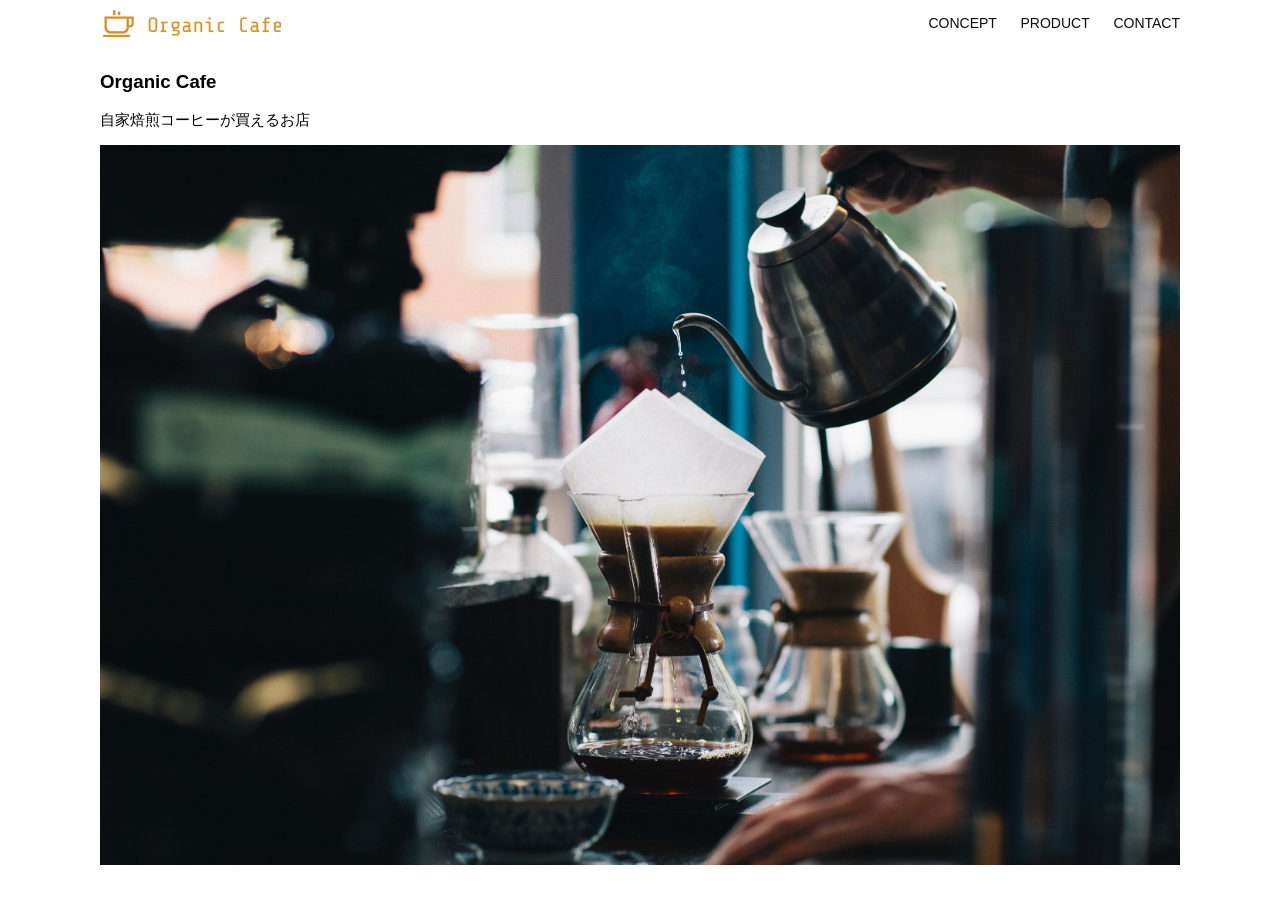
<file: kadai_013/index.html>
<!DOCTYPE html>
<html>
  <head>
    <title>Organic Cafe</title>
    <meta charset="UTF-8" />
    <meta name="description" content="自家焙煎のコーヒーがお家で楽しめるOrganic Cafe"/>
    <meta name="viewport" content="width=device-width, initial-scale=1.0" />
    <link rel="stylesheet" href="style.css" />
  </head>
  <body>
    <!-- ヘッダー -->
    <header>
      <!-- ロゴ -->
      <a href="index.html" id="logo"><img src="images/logo.png" alt="トップページに戻る"/></a>

      <!-- PC用ナビゲーション -->
      <nav id="nav-pc">
        <a href="index.html#concept">CONCEPT</a>
        <a href="index.html#product">PRODUCT</a>
        <a href="index.html#contact">CONTACT</a>
      </nav>

      <!-- SP用メニューボタン -->
       <img id="menu-sp" src="images/button-menu.png" alt="ナビゲーションを開く" onclick="document.getElementById('nav-sp').style.display = 'block'">

      <!-- SP用ナビゲーション -->
       <nav id="nav-sp">
        <ul>
          <li>
            <img id="close" src="images/button-close.png" alt="ナビゲーションを閉じる" onclick="document.getElementById('nav-sp').style.display = 'none'">
          </li>
          <li>
            <a id="logo-sp" href="index.html" onclick="document.getElementById('nav-sp').style.display = 'none'">
              <img src="images/logo-sp.png" alt="トップページに戻る">
            </a>
          </li>
          <li>
            <a class="menu" href="index.html#concept" onclick="document.getElementById('nav-sp').style.display = 'none'">CONCEPT</a>
          </li>
          <li>
            <a class="menu" href="index.html#product" onclick="document.getElementById('nav-sp').style.display = 'none'">PRODUCT</a>
          </li>
          <li>
            <a class="menu" href="index.html#contact" onclick="document.getElementById('nav-sp').style.display = 'none'">CONTACT</a>
          </li>
          </ul>
        </nav>
    </header>

    <main>
      <article>
        <!-- メインビジュアル -->
        <section id="main-visual">
          <div id="main-message">
            <h1>Organic Cafe</h1>
            <p>自家焙煎コーヒーが買えるお店</p>
          </div>
          <img src="images/main-image.jpg" alt="コーヒーをハンドドリップで淹れる画像"/>
        </section>
      </article>
    </main>
  </body>
</html>
</file>
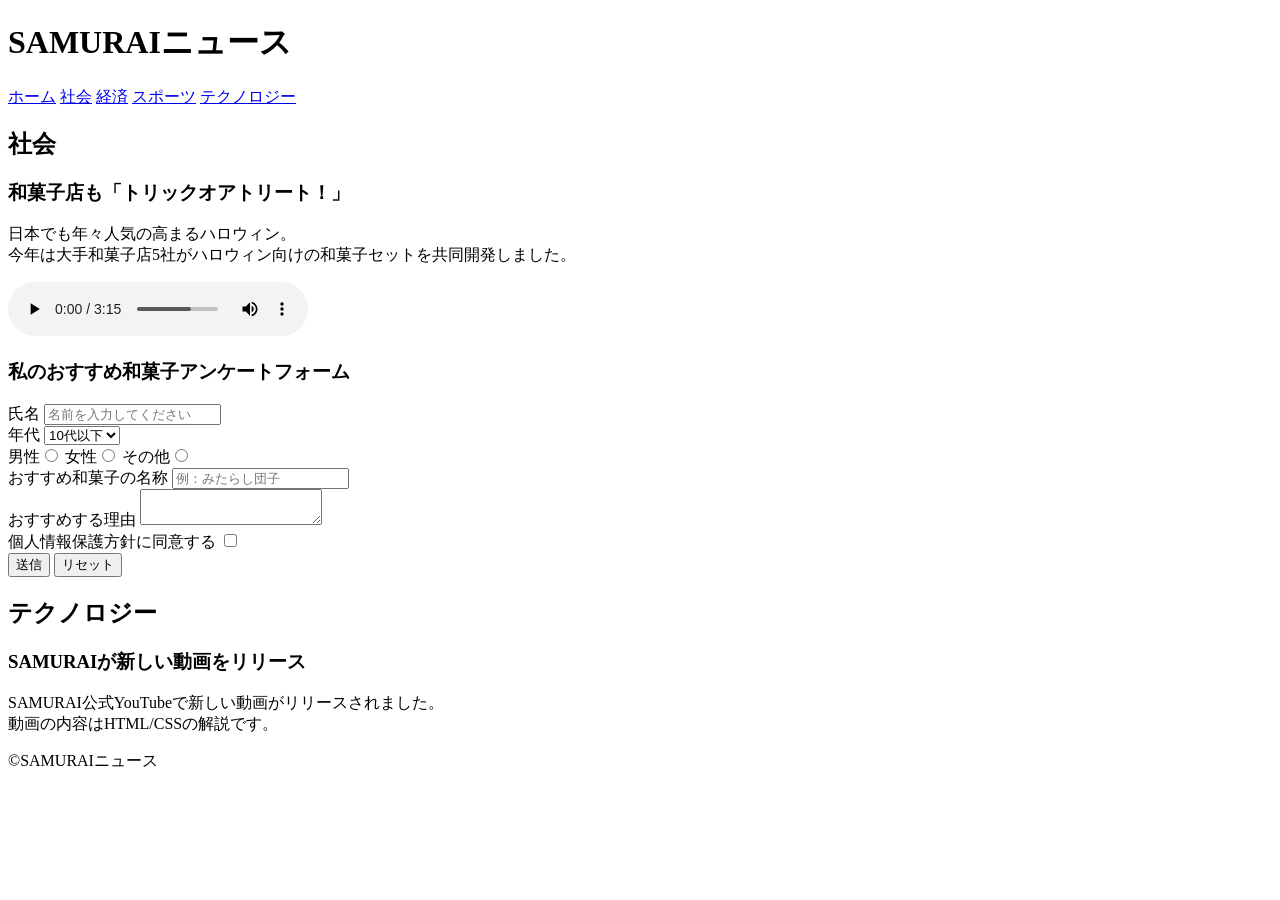
<file: kadai_008/kadai_008.html>
<!DOCTYPE html>
<html>
<head>
    <title>8章課題</title>
    <meta name="description" content="このページは8章の課題です。">
    <meta charset="UTF-8">
</head>
<body>
    <header>
        <h1>SAMURAIニュース</h1>
        <nav>
            <a href="https://www.sejuku.net/">ホーム</a>
            <a href="https://www.sejuku.net/">社会</a>
            <a href="https://www.sejuku.net/">経済</a>
            <a href="https://www.sejuku.net/">スポーツ</a>
            <a href="https://www.sejuku.net/">テクノロジー</a>
        </nav>
    </header>
    <main>
        <article>
            <h2>社会</h2>
            <section>
                <h3>和菓子店も「トリックオアトリート！」</h3>
                <p>日本でも年々人気の高まるハロウィン。<br>今年は大手和菓子店5社がハロウィン向けの和菓子セットを共同開発しました。</p>
                <audio src="ichi.mp3" controls></audio>
            </section>
            <section>
                <h3>私のおすすめ和菓子アンケートフォーム</h3>
                <form>
                    <label>氏名</label>
                        <input type="text" placeholder="名前を入力してください">
                        <br>
                    <label>年代</label>
                        <select>
                        <option>10代以下</option>
                        <option>20代</option>
                        <option>30代</option>
                        <option>40代以上</option>
                        </select>
                        <br>
                    <label>男性</label><input type="radio" name="gender">
                    <label>女性</label><input type="radio" name="gender">
                    <label>その他</label><input type="radio" name="gender">
                        <br>
                    <label>おすすめ和菓子の名称</label>
                        <input type="text" placeholder="例：みたらし団子">
                        <br>
                    <label>おすすめする理由</label>
                        <textarea></textarea>
                        <br>
                    <label>個人情報保護方針に同意する</label>
                        <input type="checkbox">
                        <br>
                    <input type="submit" value="送信">
                    <input type="reset" value="リセット">
                </form>
            </section>
        </article>
        <article>
            <h2>テクノロジー</h2>
            <section>
                <h3>SAMURAIが新しい動画をリリース</h3>
                <p>SAMURAI公式YouTubeで新しい動画がリリースされました。<br>動画の内容はHTML/CSSの解説です。</p>
            </section>
        </article>
    </main>
    <footer>
        <p>&copy;SAMURAIニュース</p>
    </footer>
</body>
</html>
</file>
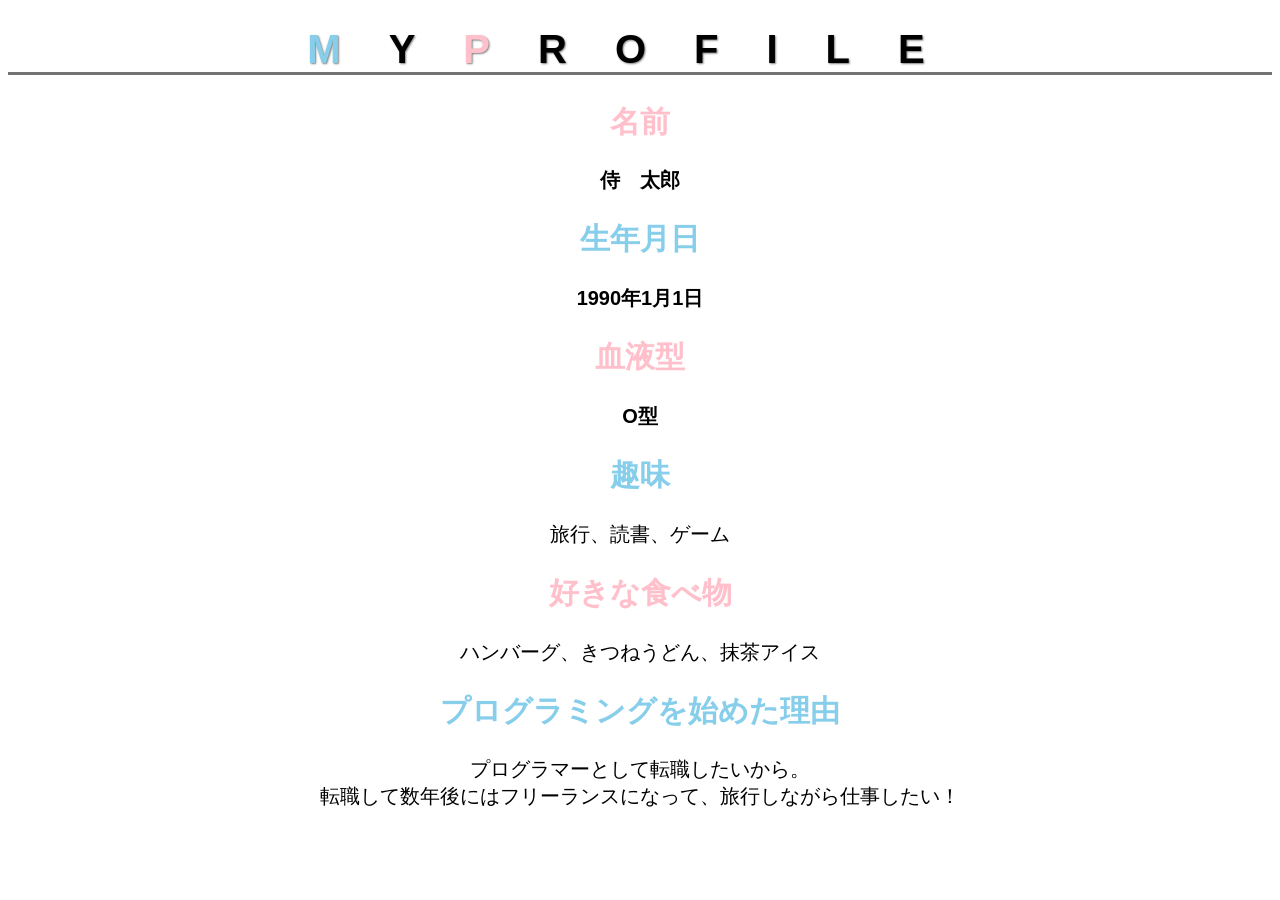
<file: kadai_015/kadai_015.html>
<!DOCTYPE html>
<html>
    <head>
        <title>15章課題</title>
        <meta charset="UTF-8">
        <meta name="description" content="このページは15章の課題です。">
        <link rel="stylesheet" href="style.css">
        <link rel="preconnect" href="https://fonts.googleapis.com">
        <link rel="preconnect" href="https://fonts.gstatic.com" crossorigin>
        <link rel="https://fonts.googleapis.com/css2?family=Josefin+Sans&display=swap" referrerpolicy="stylesheet">  
    </head>
    <body>
        <h1><span class="blue">M</span>Y<span class="pink">P</span>ROFILE</h1>
        <div id="basic">
            <h2 class="pink">名前</h2>
            <p>侍　太郎</p>
            <h2 class="blue">生年月日</h2>
            <p>1990年1月1日</p>
            <h2 class="pink">血液型</h2>
            <p>O型</p>
        </div>
        <h2 class="blue">趣味</h2>
        <p>旅行、読書、ゲーム</p>
        <h2 class="pink">好きな食べ物</h2>
        <p>ハンバーグ、きつねうどん、抹茶アイス</p>
        <h2 class="blue">プログラミングを始めた理由</h2>
        <p>プログラマーとして転職したいから。<br>転職して数年後にはフリーランスになって、旅行しながら仕事したい！</p>
    </body>
</html>
</file>
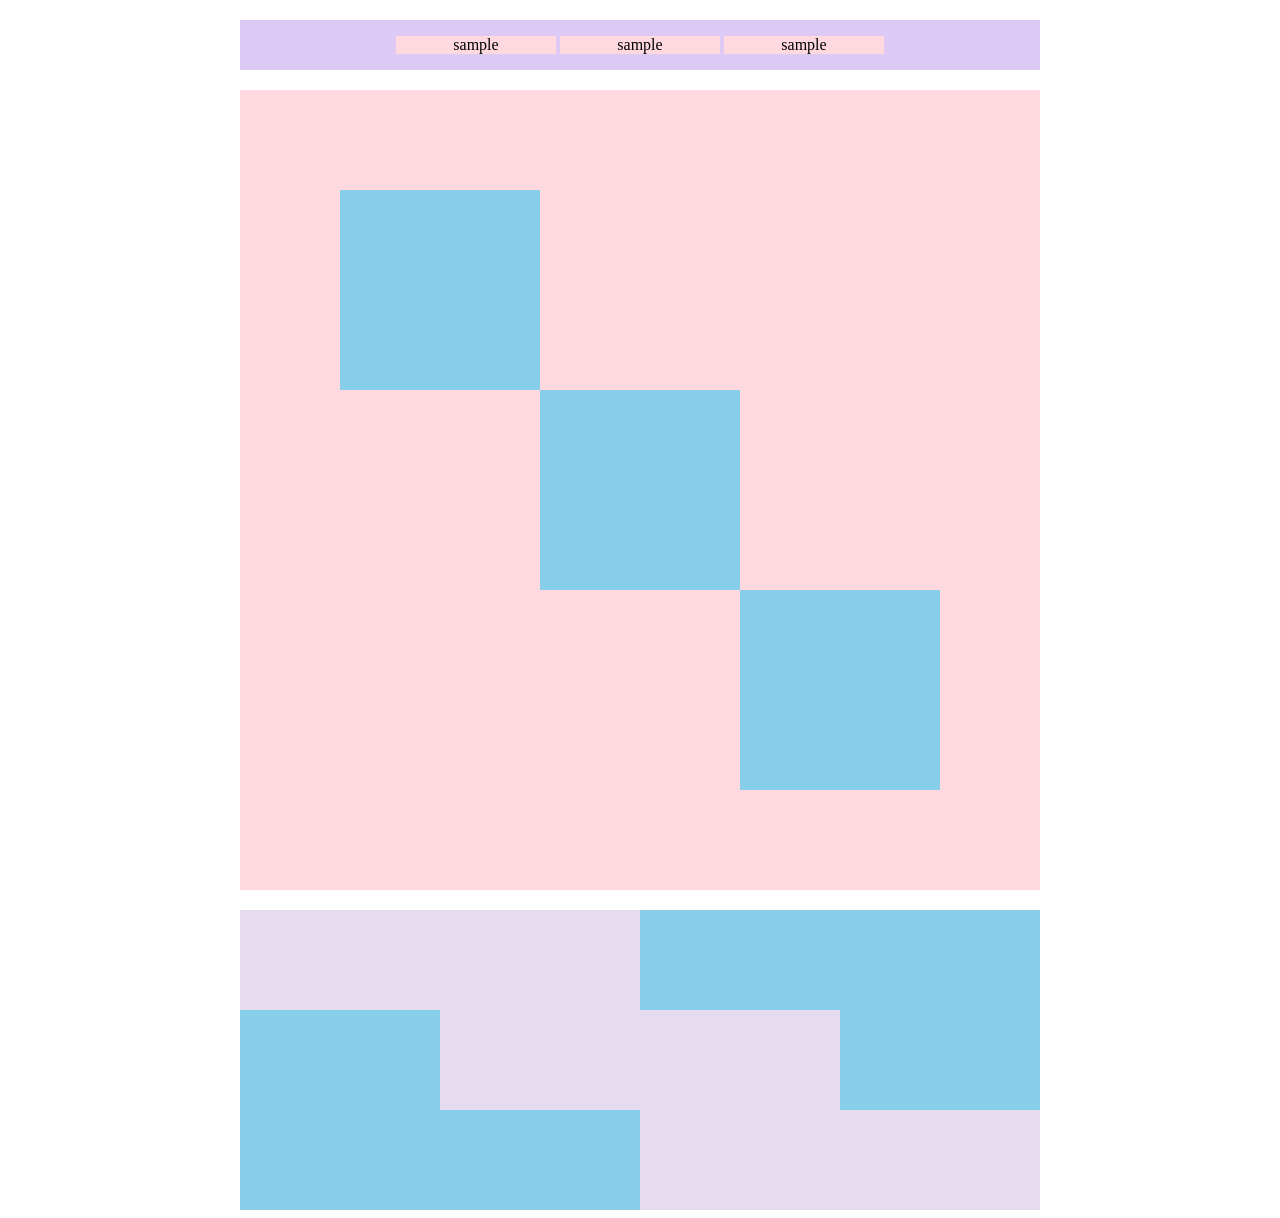
<file: kadai_018/kadai_018.html>
<!DOCTYPE html>
<html>
<head>
  <meta charset="UTF-8">
  <link rel="stylesheet" href="style.css">
  <meta name="description" content="このページは18章の課題です。">
  <title>18章課題</title>
</head>
<body>
  <div id="top">
    <p class="top-child">sample</p>
    <p class="top-child">sample</p>
    <p class="top-child">sample</p>
  </div>
  <div id="middle">
    <div id="middle-child01"></div>
    <div id="middle-child02"></div>
    <div id="middle-child03"></div>
  </div>
  <div id="bottom">
    <div id="bottom-child01"></div>
    <div id="bottom-child02"></div>
    <div id="bottom-child03"></div>
  </div>
</body>
</html>
</file>
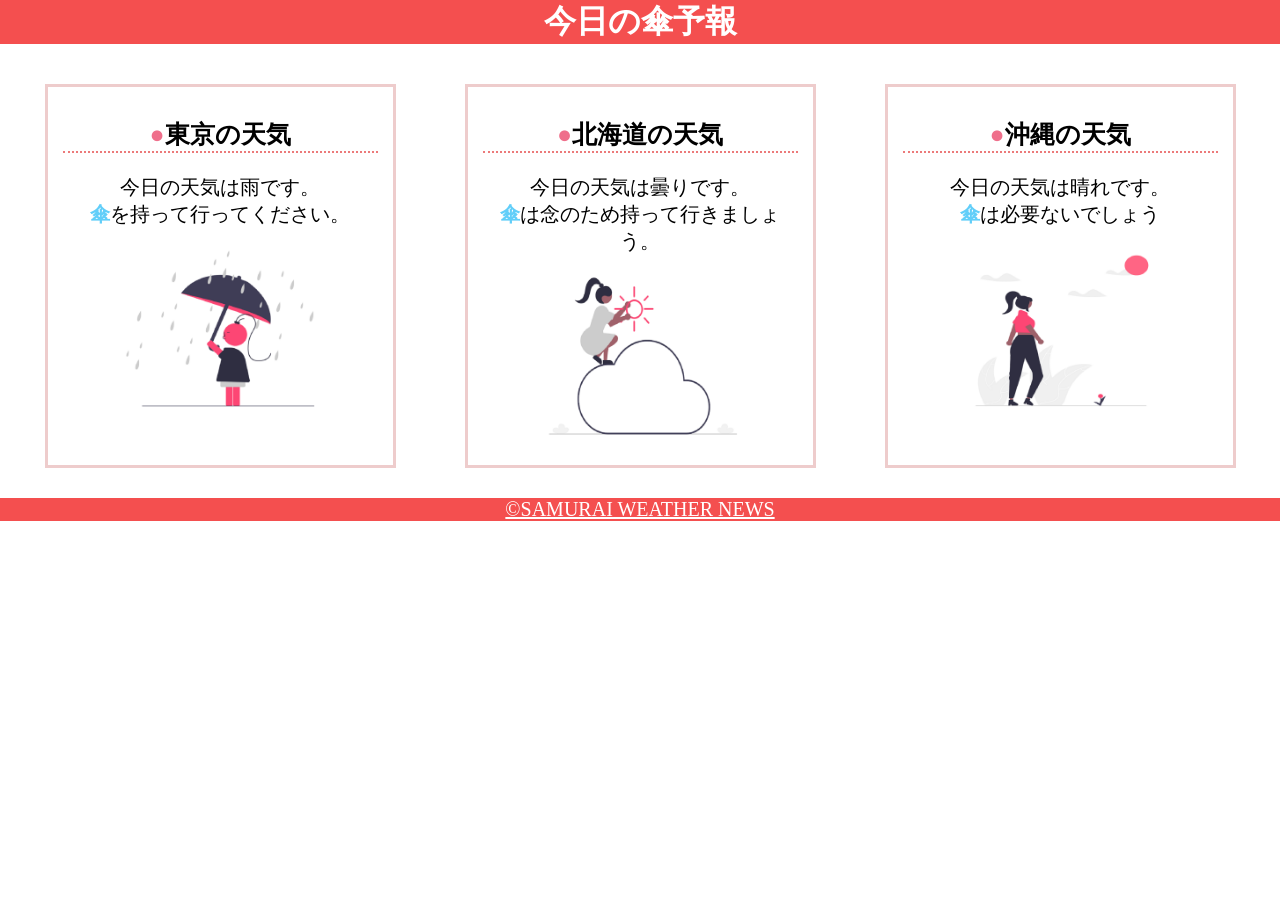
<file: kadai_022/kadai_022.html>
<!DOCTYPE html>
<html>
    <head>
        <meta charset="utf-8">
        <meta name="viewport" content="width=device-width",initial-scale=1.0>
        <link rel="stylesheet" href="style.css">
        <meta name="description" content="このページは22章の課題です。">
        <title>22章課題</title>
    </head>
    <body>
        <header>
            <h1>今日の傘予報</h1>
        </header>

        <main>
            <div id="parent">
                <div class="contents">
                    <h2>東京の天気</h2>
                    <p>今日の天気は雨です。</p>
                    <p>傘を持って行ってください。</p>
                    <img src="images/rainy.png" alt="雨">
                </div>
                <div class="contents">
                    <h2>北海道の天気</h2>
                    <p>今日の天気は曇りです。</p>
                    <p>傘は念のため持って行きましょう。</p>
                    <img src="images/cloudy.png" alt="曇り">
                </div>
                <div class="contents">
                    <h2>沖縄の天気</h2>
                    <p>今日の天気は晴れです。</p>
                    <p>傘は必要ないでしょう</p>
                    <img src="images/sunny.png" alt="晴れ">
                </div>
            </div>
        </main>

        <footer>
            <a href="https://www.sejuku.net/corp/">&copy;SAMURAI WEATHER NEWS</a>
        </footer>
    </body>
</html>
</file>
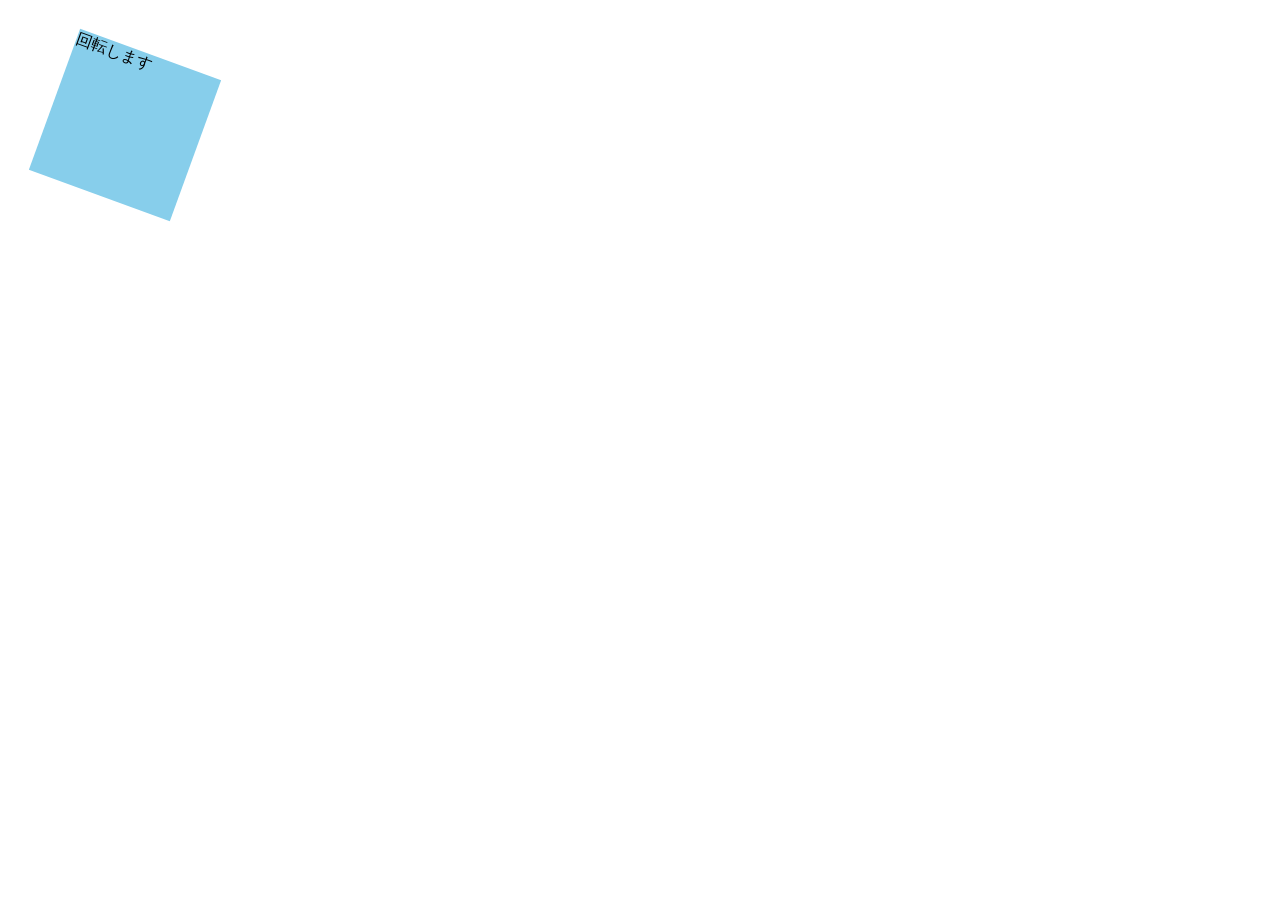
<file: kadai_mdn_css/mdn.html>
<!DOCTYPE html>
<html>
    <head>
        <style>
            div{
                position: absolute;
                left: 50px;
                top: 50px;
                width: 150px;
                height: 150px;
                background-color: skyblue;
                transform: rotate(20deg);
            }
        </style>
    </head>
    <body>
        <div>
            回転します
        </div>
    </body>
</html>
</file>
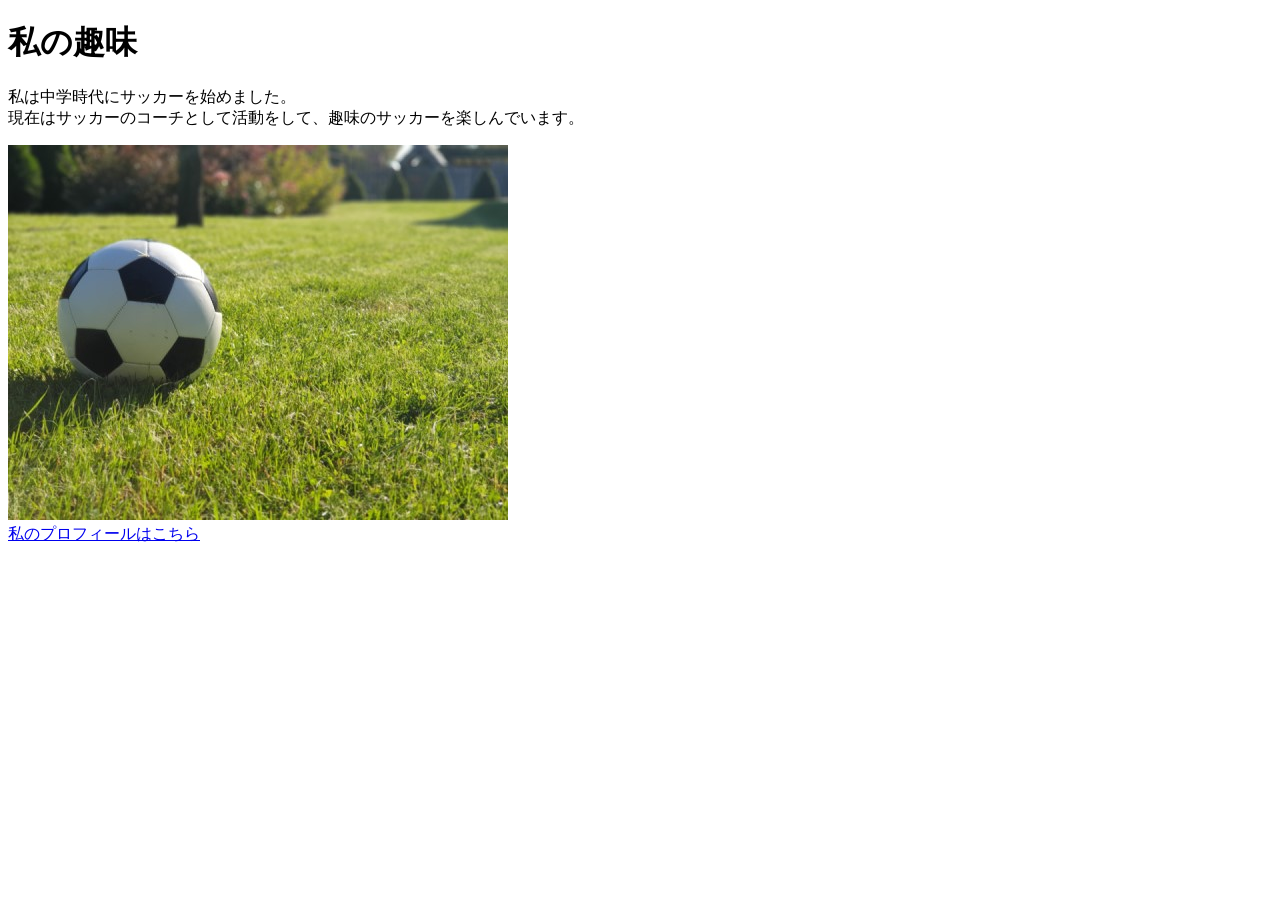
<file: kadai_005/html/kadai_005.html>
<!DOCTYPE html>
<html>
<head>
    <title>5章課題</title>
    <meta name="description" content="このページは5章の課題です。">
    <meta charset="UTF-8">
</head>
<body>
  <h1>私の趣味</h1>
  <p>私は中学時代にサッカーを始めました。<br>
    現在はサッカーのコーチとして活動をして、趣味のサッカーを楽しんでいます。
  </p>
  <img src="../images/sample.jpg" alt="サッカーボールの画像"><br>
  <a href="https://x.com/samuraijuku">私のプロフィールはこちら</a>
</body>
</html>
</file>
<file: kadai_013/style.css>
/* PC、スマホ共通スタイル */
body {
  font-family: "Source Sans Pro", "Hiragino Kaku Gothic ProN", Meiryo, Arial,
    sans-serif;
}

p {
  font-size: 15px;
}

#main-visual>img {
  width: 100%;
}

/*================
PC用のスタイル 
=================*/
@media screen and (min-width: 768px) {
  /* 横幅設定 */
  body {
    max-width: 1080px;
    min-width: 960px;
    margin: 0 auto 0 auto;
  }

  /* ヘッダー */
  header {
    display: flex;
    justify-content: space-between;
  }

  /* ナビゲーションのレイアウト */
  #nav-pc {
    text-align: right;
    font-size: 14px;
    padding-top: 15px;
  }

  /* ナビゲーションのリンクの装飾設定 */
  #nav-pc>a {
    text-decoration: none;
    margin-left: 20px;
  }

  #nav-pc>a:link {
    color: #0d0d0d;
  }

  #nav-pc>a:visited {
    color: #0d0d0d;
  }

  #nav-pc>a:hover {
    color: #0d0d0d;
    text-decoration: underline;
  }

  #nav-pc>a:active {
    color: #0d0d0d;
  }
  #menu-sp {
    display: none;
  }

  #nav-sp {
    display: none;
  }
}

 /*====================
  スマートフォン用のスタイル
 =====================*/
@media screen and (max-width: 767px) {
  body {
  min-width: 375px;
  margin: 0;
  }

  #nav-pc {
    display: none;
  }

 #menu-sp {
  float: right;
  padding: 0;
 }

 #nav-sp {
  background-color:#ce933e ;
  position: absolute;
  left: 0;
  top: 0;
  height: 100%;
  width: 100%;
  display: none;
  z-index: 100;
 }

 #nav-sp ul {
  padding-left: 0;
 }

 #nav-sp li {
  list-style: none;
 }

 #close {
  position: absolute;
  top: 20px;
  right: 20px;
 }

 #logo-sp {
  margin: 80px 0px 30px 20px;
 }

 #nav-sp a {
  display: block;
 }

 #nav-sp a:link {
  color: #ffffff;
 }

 #nav-sp a:visited {
  color: #ffffff;
 }

 #nav-sp a:hover {
  color: #ffffff;
  text-decoration: underline;
 }

 #nav-sp a:active {
  color: #ffffff;
 }

 #nav-sp .menu {
  text-decoration: none;
  display: block;
  margin: 0 20px 0 20px;
  height: 44px;
  font-size: 16px;
  background-image: url("images/arrow.png");
  background-repeat: no-repeat;
  background-position: right top;
 }

}
</file>
<file: kadai_015/style.css>
body {
    font-family: "Arial", "Meiryo", sans-serif;
    text-align: center;
}
html {
    font-size: 20px;
}
.blue{
    color: skyblue;
}
.pink{
    color: rgb(255, 192, 203) ;
}
h1 {
  font-family: "Josefin Sans", sans-serif;
  font-size: 2rem;
  letter-spacing: 1.2em;
  text-shadow: 1px 1px 2px gray ;
  border-bottom: solid 3px rgb(115, 115, 114);
}
#basic p {
 font-weight: bold;
}
</file>
<file: kadai_018/style.css>
#top{
    width: 800px;
    background-color: #dcc9f4;
    margin: 20px auto;
    text-align: center;
}
.top-child{
    width: 20%;
    background-color: #ffd9df;
    display: inline-block;
    text-align: center;
}
#middle{
    width: 800px;
    height: 800px;
    margin: 0px auto 20px auto;
    background-color: #ffd9df;
    text-align: center;
    position: relative;
}
#middle-child01{
    width: 200px;
    height: 200px;
    background-color: #87ceeb;
    position: absolute;
    top: 100px;
    left: 100px;
}
#middle-child02{
    width: 200px;
    height: 200px;
    background-color: #87ceeb;
    position: absolute;
    top: 300px;
    left: 300px;
}
#middle-child03{
    width: 200px;
    height: 200px;
    background-color: #87ceeb;
    position: absolute;
    top: 500px;
    left: 500px;
}
#bottom{
    width: 800px;
    height: 300px;
    background-color: #87ceeb;
    text-align: center;
    margin: 0 auto;
}

#bottom-child01{
    width: 400px;
    height: 100px;
    background-color: #e5dcf0;
}
#bottom-child02{
    width: 400px;
    height: 100px;
    background-color: #e5dcf0;
    position: relative;
    left: 200px;
}
#bottom-child03{
    width: 400px;
    height: 100px;
    background-color: #e5dcf0;
    position: relative;
    left: 400px;
}
</file>
<file: kadai_022/style.css>
h1{
    margin: 0;
    color: rgb(255, 255, 255);
}
p{
    margin: 0 auto;
    font-size: 20px;
}
a{
    font-size: 20px;
}
body{
    margin: 0;
}
header{
    margin-bottom: 20px;
    background-color:  rgb(244, 79, 79);
    text-align: center;
}
main{
    margin: 10px;
}
#parent{
    display: flex;
    justify-content: space-around;
}
.contents{
    border: 3px solid rgb(238, 204, 204);
    flex-basis: 25%;
    padding: 10px 15px;
    margin: 20px auto;
    text-align: center;
}
h2{
    font-size: 25px;
    border-bottom: 2px dotted rgb(236, 122, 122);

}
h2::before{
    content: "●";
    color: rgb(239, 111, 139);
}
.contents p:nth-of-type(2)::first-letter{
    color: rgb(97, 206, 249);
    font-weight: bold;
}
.contents img{
    margin: 10px auto;
    width: 70%;
}
footer{
    background-color: rgb(244, 79, 79);
    text-align: center;
}
a:link {
    color: rgb(255, 255, 255);
}
a:visited{
    color: rgb(193, 234, 251);
}
a:hover{
    color: rgb(245, 178, 168);
}
@media screen and (max-width:768px) {
    h2{
        font-size: 30px;        
    }
    p{
        font-size: 25px;
    }
    #parent{
        display: flex;
        flex-direction: column;
    }
 }
</file>
